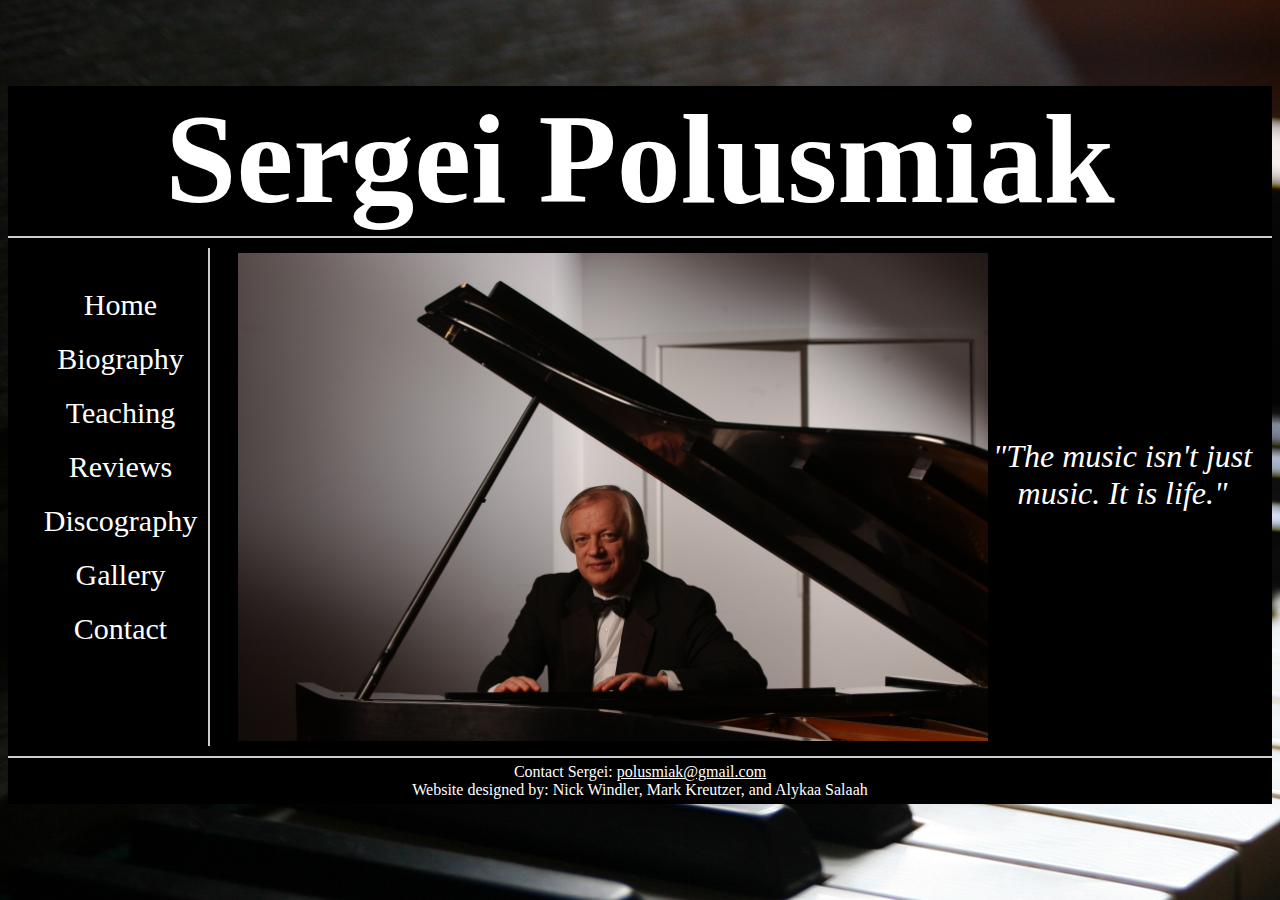
<file: index.html>
<!DOCTYPE html>
<html lang="en">
<head>
	<link href="piano.css" rel="stylesheet">
	<title>Sergei Polusmiak's Homepage </title>
	<meta charset="utf-8">
</head>
<body>
	<div id="wrapper">

	<header>
	<h1>
		Sergei Polusmiak
	</h1>
	</header>																																																																																																																																																																																																																																																																																																																																																																																																																																																																																																																																																																																																																																																																																																																																																																																																																																																																																																																																																																																																																																																																																																																																																																																																																																																																																																																																																																																																																																																																																																																																																																																																																																																																																																																																																																																																																																																																																																																																																																																																																																																																																																																																																																																																																																																																																																																					
<nav>
<div class="links">
<ul>
	<li><a href="pindex.html">Home</a> </li>
	<li><a href="bio.html">Biography</a> 
	<li><a href="#">Teaching</a> 
	   <ul>
	      <li><a href="Music Teaching.html" class="dropdown">Music Teaching</a></li>
		  <li><a href="performance links.html" class="dropdown">Student Links</a></li>
	   </ul>
	</li>
	<li><a href="reviews.html">Reviews</a> </li>
	<li><a href="CD.html">Discography</a> </li>
	<li><a href="#">Gallery</a> </li>
	<li><a href="Contact.html">Contact</a> </li>
</ul>
</div>
</nav>

<main>
	<figure>
		<img src="HomePic.JPG" class="indeximg" alt="Sergei Polusmiak" width="750" >
		<figcaption><br><br><br><br><br>"The music isn't just music. It is life."</figcaption>
	 </figure>
</main>
<footer>
Contact Sergei: <a href="mailto:polusmiak@gmail.com">polusmiak@gmail.com</a>
<br>
Website designed by: Nick Windler, Mark Kreutzer, and Alykaa Salaah
</footer>

</div>
</body>
</html>
</file>
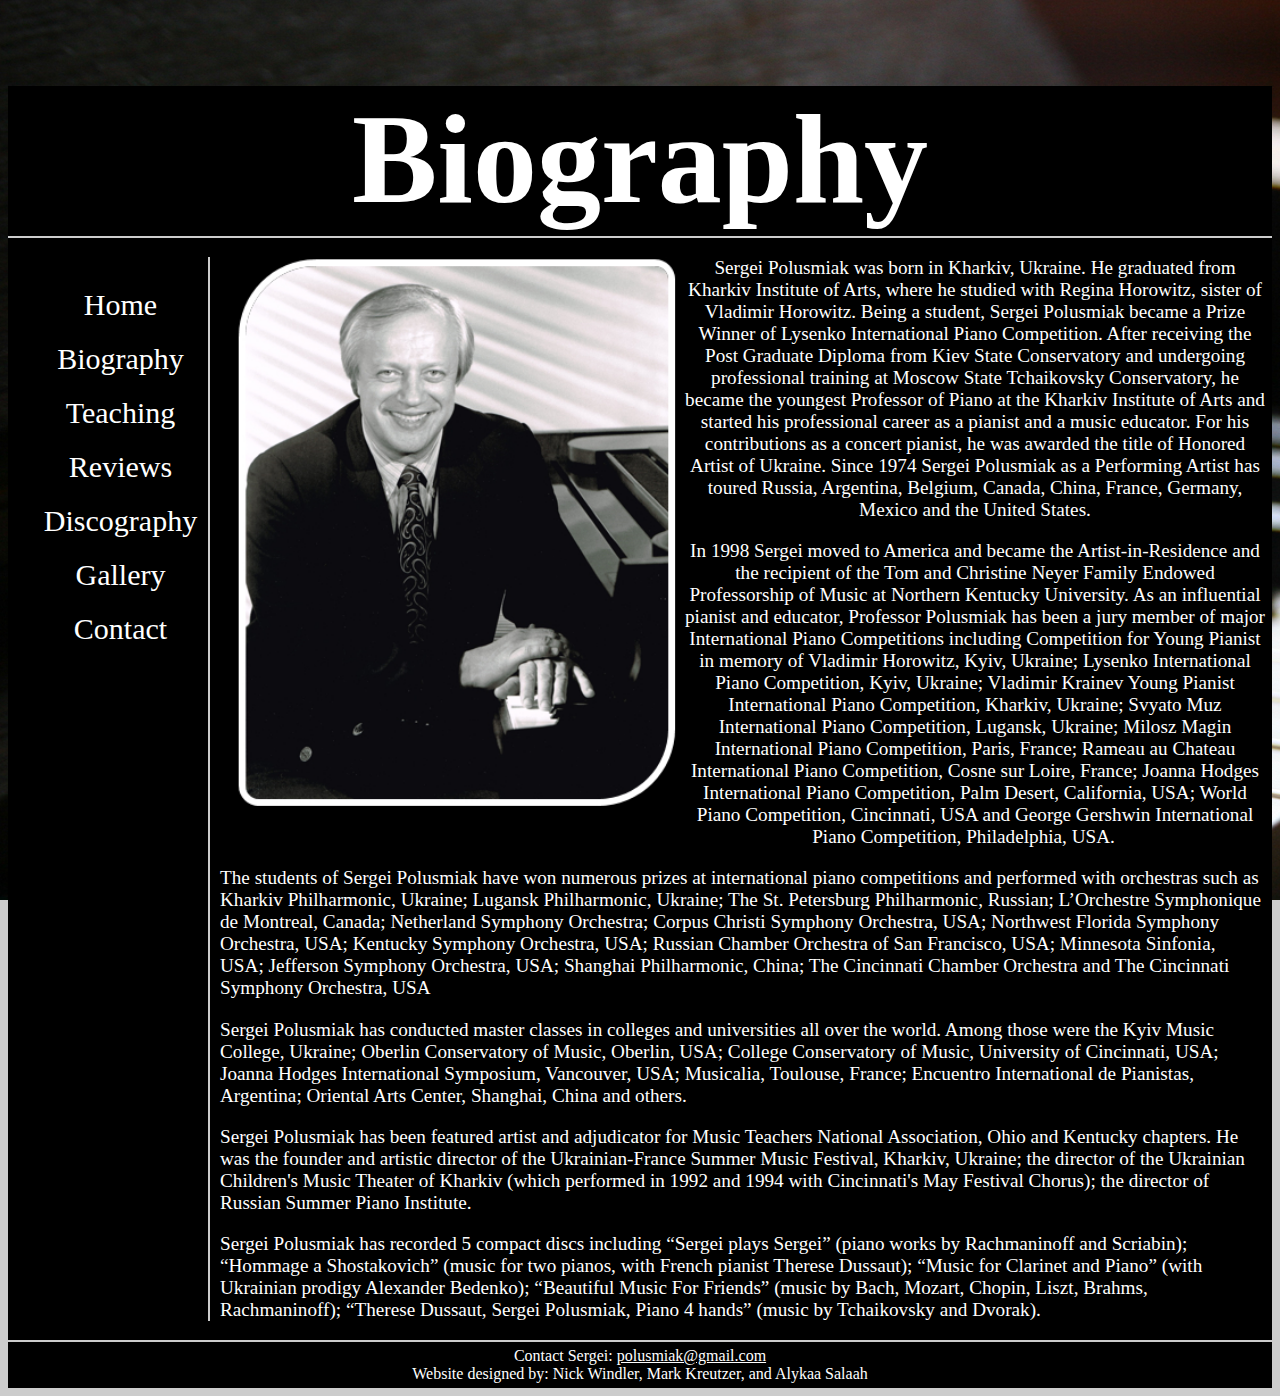
<file: bio.html>
<!DOCTYPE html>
<html lang="en">
<head>
<link href="piano.css" rel="stylesheet">
<title>Polusmiak Biography</title>
<meta charset="utf-8">
<meta name="viewport" content="width=device-width, initial-scale=1.0">
</head>
<body>
<div id="wrapper">

<header>
<div id="h">
<h1>
Biography
</h1>
</div>
</header>
																																																																																																																																																																																																																																																																																																																																																																																																																																																																																																																																																																																																																																																																																																																																																																																																																																																																																																																																																																																																																																																																																																																																																																																																																																																																																																																																																																																																																																																																																																																																																																																																																																																																																																																																																																																																																																																																																																																																																																																																																																																																																																																																																																																																																																																																																																																						
<nav>
<div class="links">
<ul>
	<li><a href="pindex.html">Home</a> </li>
	<li><a href="bio.html">Biography</a> 
	<li><a href="#">Teaching</a> 
	   <ul>
		  <li><a href="Music Teaching.html" class="dropdown">Music Teaching</a></li>
		  <li><a href="performance links.html" class="dropdown">Student Links</a></li>
	   </ul>
	</li>
	<li><a href="reviews.html">Reviews</a> </li>
	<li><a href="CD.html">Discography</a> </li>
	<li><a href="Gallery.html">Gallery</a> </li>
	<li><a href="Contact.html">Contact</a> </li>
</ul>
</div>
</nav>

<main>
<img src="bio.jpg" class="bioimg" alt="Sergei Polusmiak" width="450px" height="550px">

<div class="biocont">
	<p>
		Sergei Polusmiak was born in Kharkiv, Ukraine. He graduated from Kharkiv Institute of Arts, where he studied with 
		Regina Horowitz, sister of Vladimir Horowitz. Being a student, Sergei Polusmiak became a Prize Winner of Lysenko 
		International Piano Competition. After receiving the Post Graduate Diploma from Kiev State Conservatory and 
		undergoing professional training at Moscow State Tchaikovsky Conservatory, he became the youngest Professor of 
		Piano at the Kharkiv Institute of Arts and started his professional career as a pianist and a music educator. 
		For his contributions as a concert pianist, he was awarded the title of Honored Artist of Ukraine. Since 1974 
		Sergei Polusmiak as a Performing Artist has toured Russia, Argentina, Belgium, Canada, China, France, Germany, 
		Mexico and the United States.
	</p>
	<p>
		In 1998 Sergei moved to America and became the Artist-in-Residence and the recipient of the Tom and 
		Christine Neyer Family Endowed Professorship of Music at Northern Kentucky University. As an influential 
		pianist and educator, Professor Polusmiak has been a jury member of major International Piano Competitions 
		including Competition for Young Pianist in memory of Vladimir Horowitz, Kyiv, Ukraine; Lysenko International 
		Piano Competition, Kyiv, Ukraine; Vladimir Krainev Young Pianist International Piano Competition, Kharkiv, 
		Ukraine; Svyato Muz International Piano Competition, Lugansk, Ukraine; Milosz Magin International 
		Piano Competition, Paris, France; Rameau au Chateau International Piano Competition, Cosne sur Loire, France; 
		Joanna Hodges International Piano Competition, Palm Desert, California, USA; World Piano Competition, 
		Cincinnati, USA and George Gershwin International Piano Competition, Philadelphia, USA.
	</p>
</div>
<div class="biocont1">
	<p>
		The students of Sergei Polusmiak have won numerous prizes at international piano competitions and performed 
		with orchestras such as Kharkiv Philharmonic, Ukraine; Lugansk Philharmonic, Ukraine; The St. Petersburg 
		Philharmonic, Russian; L’Orchestre Symphonique de Montreal, Canada; Netherland Symphony Orchestra; Corpus 
		Christi Symphony Orchestra, USA; Northwest Florida Symphony Orchestra, USA; Kentucky Symphony Orchestra, USA; 
		Russian Chamber Orchestra of San Francisco, USA; Minnesota Sinfonia, USA; Jefferson Symphony Orchestra, USA; 
		Shanghai Philharmonic, China; The Cincinnati Chamber Orchestra and The Cincinnati Symphony Orchestra, USA
	</p>
	<p>
		Sergei Polusmiak has conducted master classes in colleges and universities all over the world. Among those were 
		the Kyiv Music College, Ukraine; Oberlin Conservatory of Music, Oberlin, USA; College Conservatory of Music, 
		University of Cincinnati, USA; Joanna Hodges International Symposium, Vancouver, USA; Musicalia, Toulouse, 
		France; Encuentro International de Pianistas, Argentina; Oriental Arts Center, Shanghai, China and others.
	</p>
	<p>
		Sergei Polusmiak has been featured artist and adjudicator for Music Teachers National Association, Ohio and 
		Kentucky chapters. He was the founder and artistic director of the Ukrainian-France Summer Music Festival, 
		Kharkiv, Ukraine; the director of the Ukrainian Children's Music Theater of Kharkiv (which performed in 1992 
		and 1994 with Cincinnati's May Festival Chorus); the director of Russian Summer Piano Institute.
	</p>
	<p>
		Sergei Polusmiak has recorded 5 compact discs including “Sergei plays Sergei” (piano works by Rachmaninoff and 
		Scriabin); “Hommage a Shostakovich” (music for two pianos, with French pianist Therese Dussaut); 
		“Music for Clarinet and Piano” (with Ukrainian prodigy Alexander Bedenko); “Beautiful Music For Friends” 
		(music by Bach, Mozart, Chopin, Liszt, Brahms, Rachmaninoff); “Therese Dussaut, Sergei Polusmiak, Piano 4 hands” 
		(music by Tchaikovsky and Dvorak).
	</p>
</div>

</main>

<footer>
Contact Sergei: <a href="mailto:polusmiak@gmail.com">polusmiak@gmail.com</a>
<br>
Website designed by: Nick Windler, Mark Kreutzer, and Alykaa Salaah
</footer>

</div>
</body>
</html>
</file>
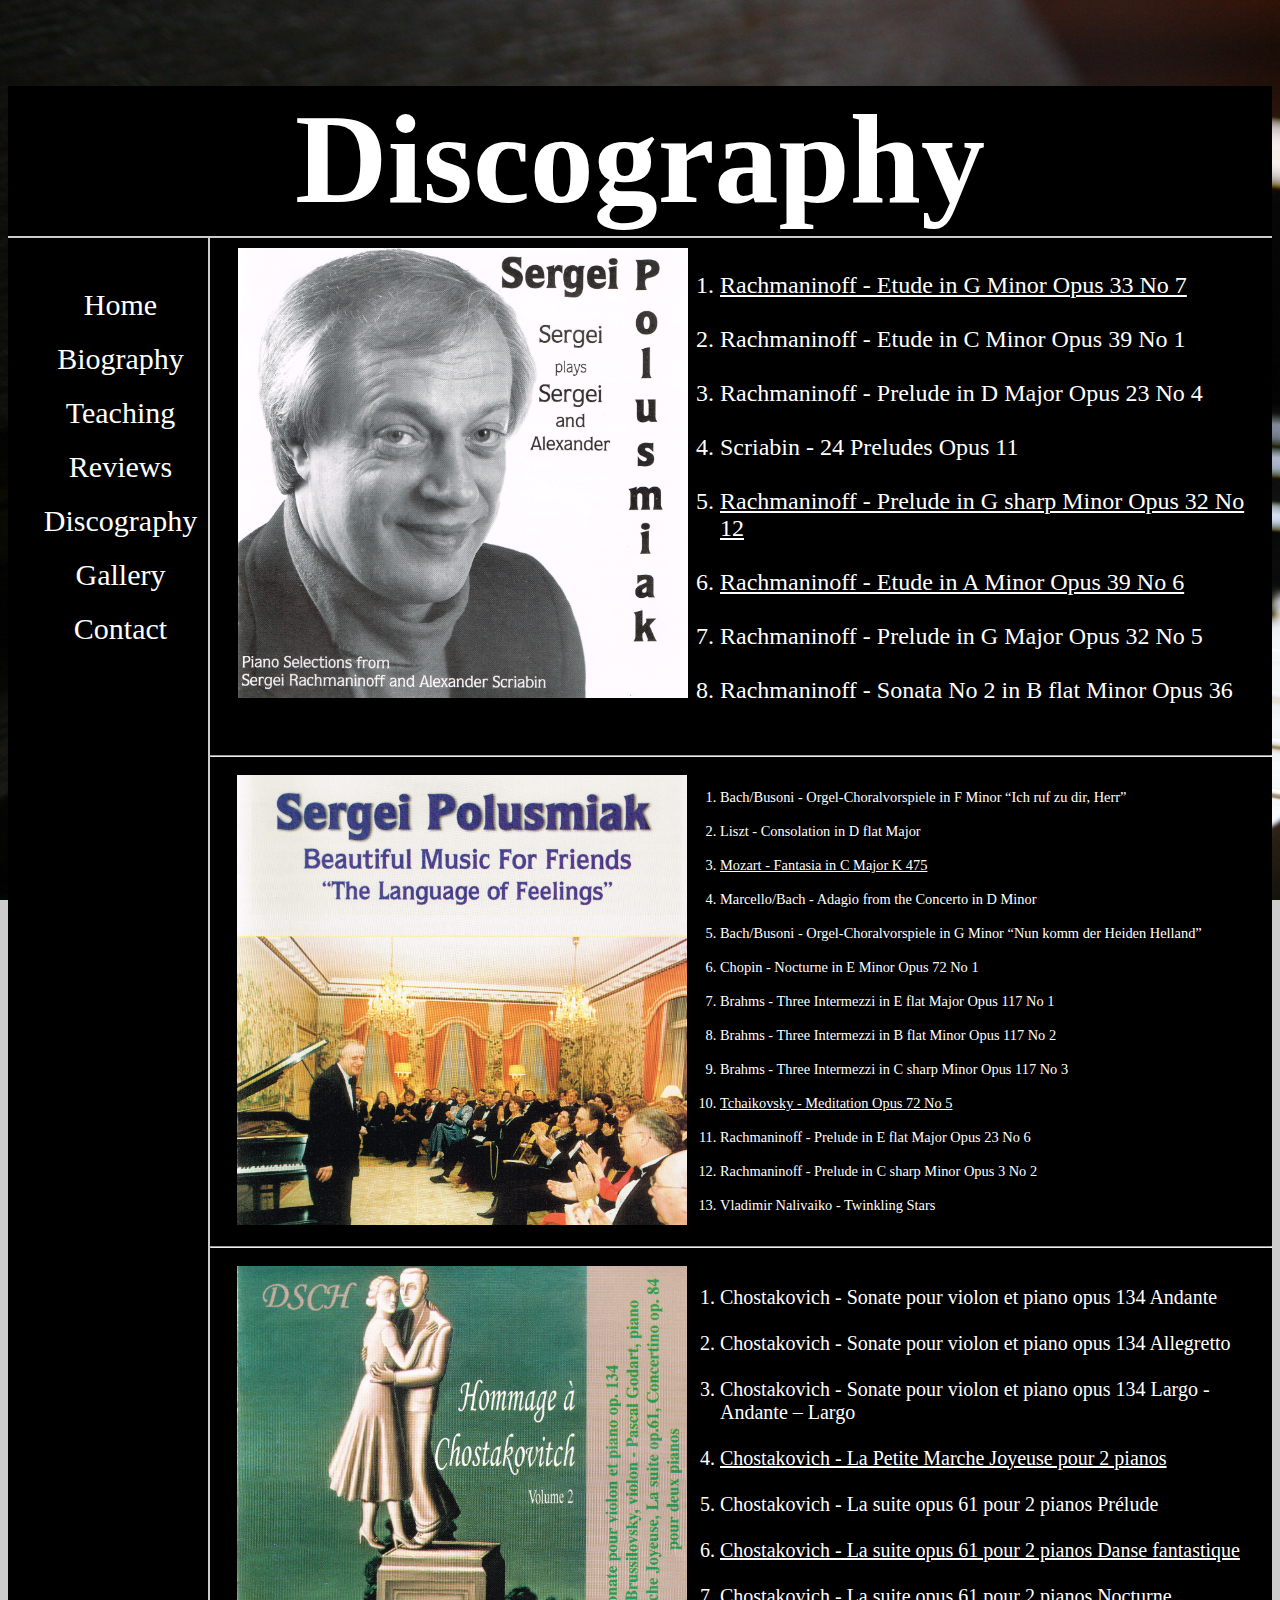
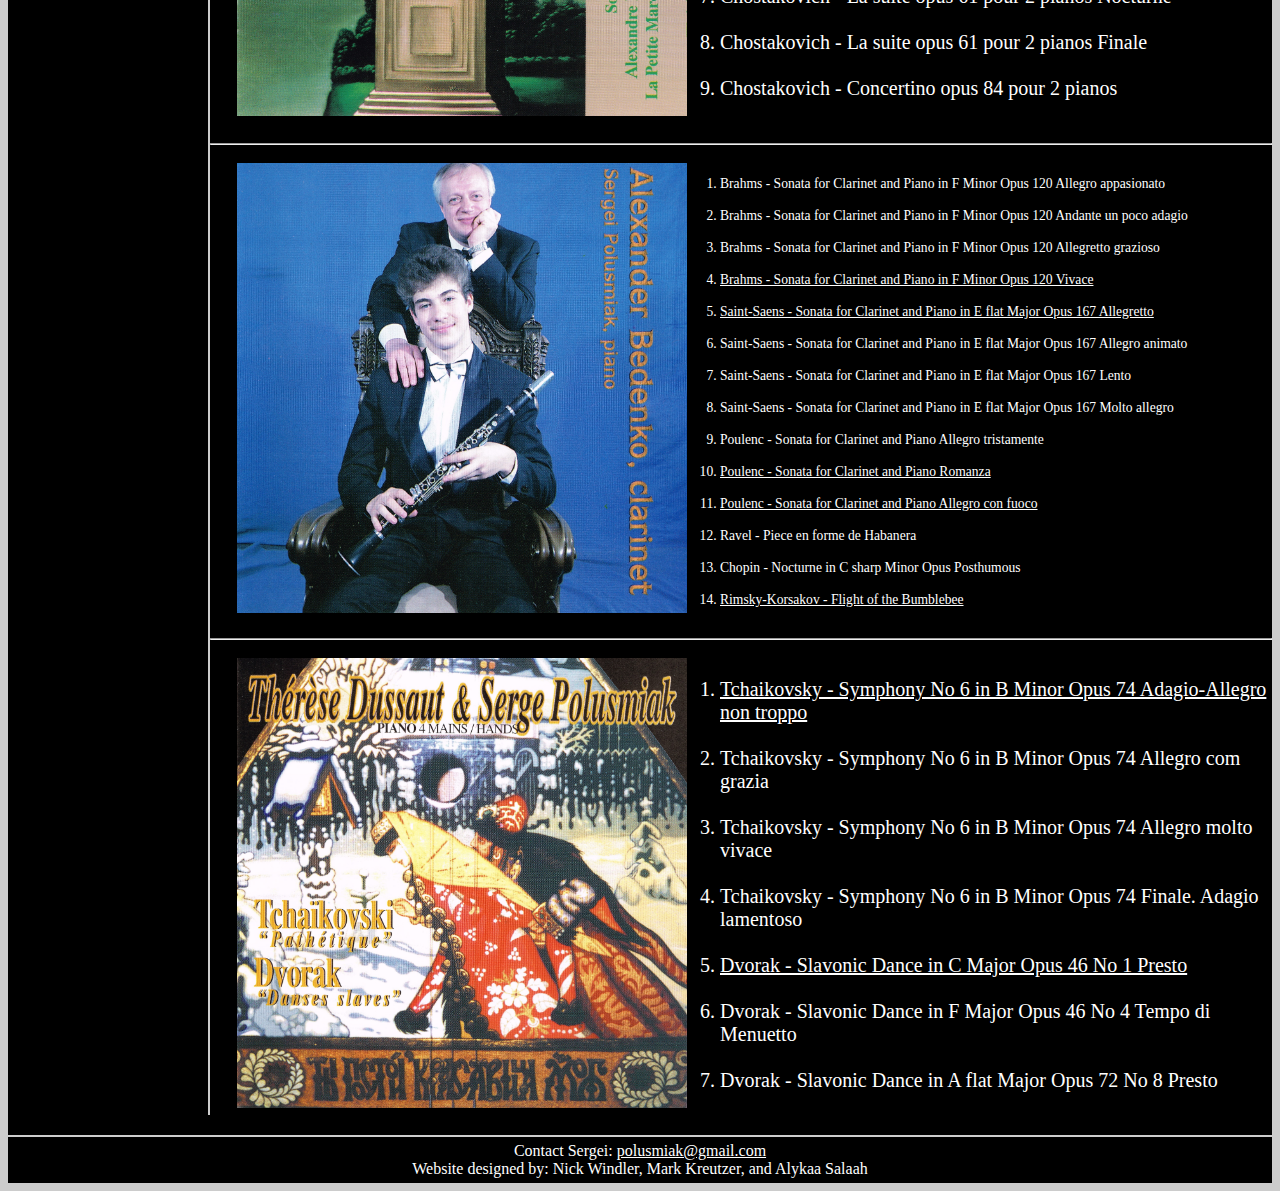
<file: CD.html>
<!DOCTYPE html>
<html lang="en">
<head>
<link href="piano.css" rel="stylesheet">
<title>Polusmiak Discography</title>
<meta charset="utf-8">
<meta name="viewport" content="width=device-width, initial-scale=1.0">
</head>
<body>
<div id="wrapper">

<header>
<div id="h">
<h1>
Discography
</h1>
</div>
</header>

<nav>
<div class="links">
<ul>
	<li><a href="pindex.html">Home</a> </li>
	<li><a href="bio.html">Biography</a> 
	<li><a href="#">Teaching</a> 
	   <ul>
		  <li><a href="Music Teaching.html" class="dropdown">Music Teaching</a></li>
		  <li><a href="performance links.html" class="dropdown">Student Links</a></li>
	   </ul>
	</li>
	<li><a href="reviews.html">Reviews</a> </li>
	<li><a href="CD.html">Discography</a> </li>
	<li><a href="Gallery.html">Gallery</a> </li>
	<li><a href="Contact.html">Contact</a> </li>
</ul>
</div>
</nav>

<main>
<img src="CDcover1.jpg" class="cdimg" alt="CD Cover 1" width="450px" height="450px">
<div class="cdsong1">
	<div class="cdsonglink">
	<ol>
		<li><a href="https://youtu.be/nwoPqfxeBaw" target="_blank">Rachmaninoff - Etude in G Minor Opus 33 No 7</a></li> <br>
		<li>Rachmaninoff - Etude in C Minor Opus 39 No 1</li> <br>
		<li>Rachmaninoff - Prelude in D Major Opus 23 No 4</li> <br>
		<li>Scriabin - 24 Preludes Opus 11</li> <br>
		<li><a href="https://youtu.be/9o-XhIiWhlo" target="_blank">Rachmaninoff - Prelude in G sharp Minor Opus 32 No 12</a></li> <br>
		<li><a href="https://youtu.be/nQku1NJlWfI" target="_blank">Rachmaninoff - Etude in A Minor Opus 39 No 6</a></li> <br>
		<li>Rachmaninoff - Prelude in G Major Opus 32 No 5</li> <br>
		<li>Rachmaninoff - Sonata No 2 in B flat Minor Opus 36</li> <br>
	</ol>
	</div>
</div>

<hr style="border 2px solid #CCCCCC;" />

<img src="CDcover2.jpg" class="cdimg1" alt="CD Cover 2" width="450px" height="450px">
<div class="cdsong2">
	<div class="cdsonglink">
	<ol>
		<li>Bach/Busoni - Orgel-Choralvorspiele in F Minor “Ich ruf zu dir, Herr”</li> <br>
		<li>Liszt - Consolation in D flat Major</li> <br>
		<li><a href="https://youtu.be/SO0w-kv0YLc" target="_blank">Mozart - Fantasia in C Major K 475</a></li> <br>
		<li>Marcello/Bach - Adagio from the Concerto in D Minor</li> <br>
		<li>Bach/Busoni - Orgel-Choralvorspiele in G Minor “Nun komm der Heiden Helland”</li> <br>
		<li>Chopin - Nocturne in E Minor Opus 72 No 1</li> <br>
		<li>Brahms - Three Intermezzi in E flat Major Opus 117 No 1</li> <br>
		<li>Brahms - Three Intermezzi in B flat Minor Opus 117 No 2</li> <br>
		<li>Brahms - Three Intermezzi in C sharp Minor Opus 117 No 3</li> <br>
		<li><a href="https://www.youtube.com/watch?v=5vXZC-8GoC0&feature=youtu.be" target="_blank">Tchaikovsky - Meditation Opus 72 No 5</a></li> <br>
		<li>Rachmaninoff - Prelude in E flat Major Opus 23 No 6</li> <br>
		<li>Rachmaninoff - Prelude in C sharp Minor Opus 3 No 2</li> <br>
		<li>Vladimir Nalivaiko - Twinkling Stars</li> <br>
	</ol>
	</div>
</div>

<hr style="border 2px solid #CCCCCC;" />

<img src="CDcover3.jpg" class="cdimg1" alt="CD Cover 3" width="450px" height="450px">
<div class="cdsong3">
	<div class="cdsonglink">
	<ol>
		<li>Chostakovich - Sonate pour violon et piano opus 134 Andante</li> <br>
		<li>Chostakovich - Sonate pour violon et piano opus 134 Allegretto</li> <br>
		<li>Chostakovich - Sonate pour violon et piano opus 134 Largo - Andante – Largo</li> <br>
		<li><a href="https://youtu.be/-qt-10R7r9A" target="_blank">Chostakovich - La Petite Marche Joyeuse pour 2 pianos</a></li> <br>
		<li>Chostakovich - La suite opus 61 pour 2 pianos Prélude</li> <br>
		<li><a href="https://youtu.be/DOJsp6htH2w" target="_blank">Chostakovich - La suite opus 61 pour 2 pianos Danse fantastique</a></li> <br>
		<li>Chostakovich - La suite opus 61 pour 2 pianos Nocturne</li> <br>
		<li>Chostakovich - La suite opus 61 pour 2 pianos Finale</li> <br>
		<li>Chostakovich - Concertino opus 84 pour 2 pianos</li> <br>
	</ol>
	</div>
</div>

<hr style="border 2px solid #CCCCCC;" />

<img src="CDcover4.jpg" class="cdimg1" alt="CD Cover 4" width="450px" height="450px">
<div class="cdsong5">
	<div class="cdsonglink">
	<ol>
		<li>Brahms - Sonata for Clarinet and Piano in F Minor Opus 120 Allegro appasionato</li> <br>
		<li>Brahms - Sonata for Clarinet and Piano in F Minor Opus 120 Andante un poco adagio</li> <br>
		<li>Brahms - Sonata for Clarinet and Piano in F Minor Opus 120 Allegretto grazioso</li> <br>
		<li><a href="https://youtu.be/euOJRR1ZVs0" target="_blank">Brahms - Sonata for Clarinet and Piano in F Minor Opus 120 Vivace</a></li> <br>
		<li><a href="https://youtu.be/FFpX0VfBn5U" target="_blank">Saint-Saens - Sonata for Clarinet and Piano in E flat Major Opus 167 Allegretto</a></li> <br>
		<li>Saint-Saens - Sonata for Clarinet and Piano in E flat Major Opus 167 Allegro animato</li> <br>
		<li>Saint-Saens - Sonata for Clarinet and Piano in E flat Major Opus 167 Lento</li> <br>
		<li>Saint-Saens - Sonata for Clarinet and Piano in E flat Major Opus 167 Molto allegro</li> <br>
		<li>Poulenc - Sonata for Clarinet and Piano Allegro tristamente</li> <br>
		<li><a href="https://youtu.be/o1EJq28qux0" target="_blank">Poulenc - Sonata for Clarinet and Piano Romanza</a></li> <br>
		<li><a href="https://youtu.be/fYy2YcTDwoA" target="_blank">Poulenc - Sonata for Clarinet and Piano Allegro con fuoco</a></li> <br>
		<li>Ravel - Piece en forme de Habanera</li> <br>
		<li>Chopin - Nocturne in C sharp Minor Opus Posthumous</li> <br>
		<li><a href="https://www.youtube.com/watch?v=gIBHz8xEoz0&feature=youtu.be" target="_blank">Rimsky-Korsakov - Flight of the Bumblebee</a></li> <br>
	</ol>
	</div>
</div>

<hr style="border 2px solid #CCCCCC;" />

<img src="CDcover5.jpg" class="cdimg1" alt="CD Cover 5" width="450px" height="450px">
<div class="cdsong4">
	<div class="cdsonglink">
	<ol>
		<li><a href="https://youtu.be/P6P8AhR9VGk" target="_blank">Tchaikovsky - Symphony No 6 in B Minor Opus 74 Adagio-Allegro non troppo</a></li> <br>
		<li>Tchaikovsky - Symphony No 6 in B Minor Opus 74 Allegro com grazia</li> <br>
		<li>Tchaikovsky - Symphony No 6 in B Minor Opus 74 Allegro molto vivace</li> <br>
		<li>Tchaikovsky - Symphony No 6 in B Minor Opus 74 Finale. Adagio lamentoso</li> <br>
		<li><a href="https://youtu.be/uZDBGAdpPc8" target="_blank">Dvorak - Slavonic Dance in C Major Opus 46 No 1 Presto</a></li> <br>
		<li>Dvorak - Slavonic Dance in F Major Opus 46 No 4 Tempo di Menuetto</li> <br>
		<li>Dvorak - Slavonic Dance in A flat Major Opus 72 No 8 Presto</li> <br>
	</ol>
	</div>
</div>
</main>

<footer>
Contact Sergei: <a href="mailto:polusmiak@gmail.com">polusmiak@gmail.com</a>
<br>
Website designed by: Nick Windler, Mark Kreutzer, and Alykaa Salaah
</footer>

</body>

<html>
</file>
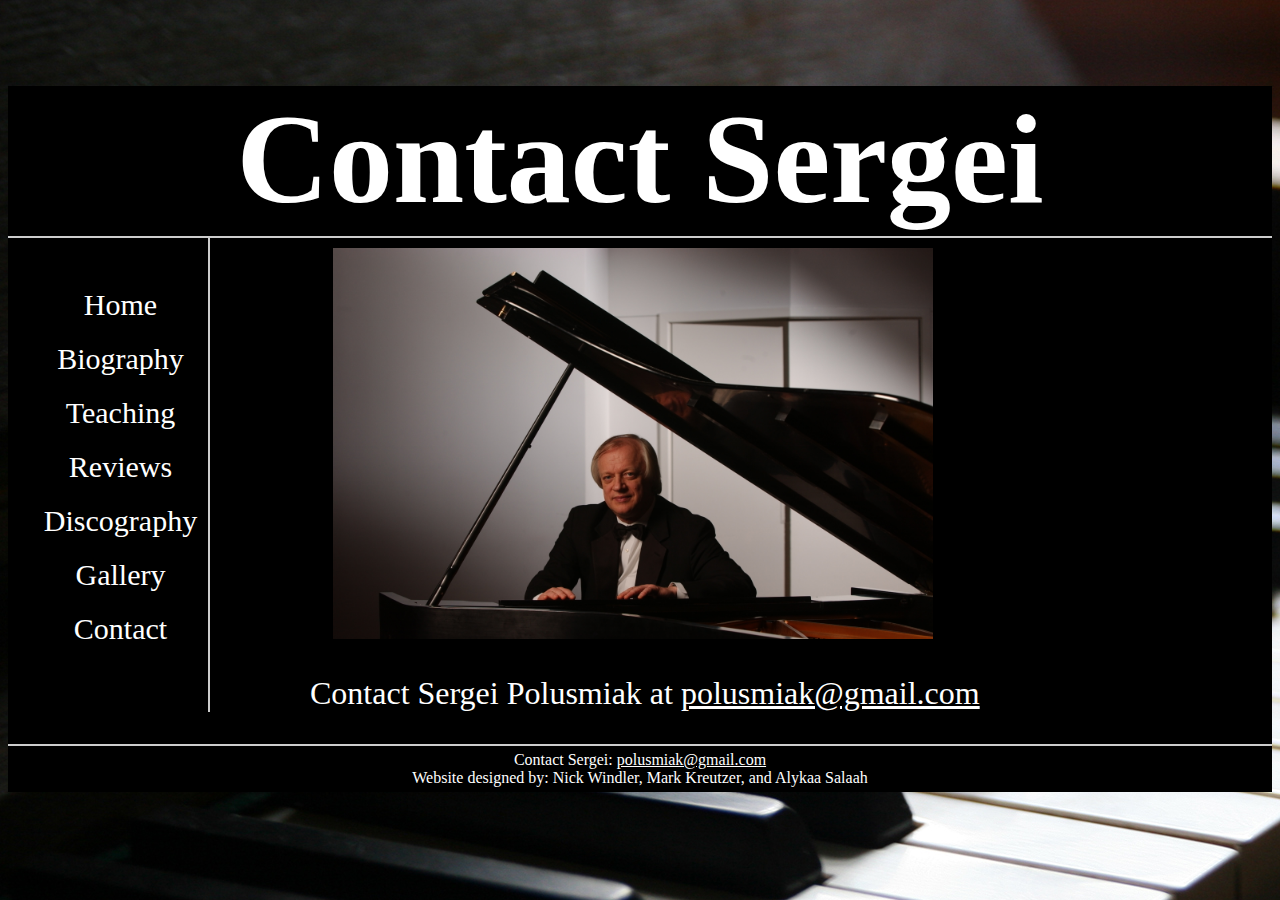
<file: Contact.html>
<!DOCTYPE html>
<html lang="en">
<head>
	<link href="piano.css" rel="stylesheet">
	<title>Contact Sergei Polusmiak</title>
	<meta charset="utf-8">
</head>
<body>
	<div id="wrapper">

	<header>
	<h1>
		Contact Sergei
	</h1>
	</header>
																																																																																																																																																																																																																																																																																																																																																																																																																																																																																																																																																																																																																																																																																																																																																																																																																																																																																																																																																																																																																																																																																																																																																																																																																																																																																																																																																																																																																																																																																																																																																																																																																																																																																																																																																																																																																																																																																																																																																																																																																																																																																																																																																																																																																																																																																																																					
	<nav>
		<ul>
		
			<li><a href="pindex.html">Home</a> </li>
			<li><a href="bio.html">Biography</a> </li>
			<li><a href="#">Teaching</a> 
			<ul>
	          <li><a href="Music Teaching.html" class="dropdown">Music Teaching</a></li>
			  <li><a href="performance links.html" class="dropdown">Student Links</a></li>
	        </ul>
			</li>
			<li><a href="reviews.html">Reviews</a> </li>
			<li><a href="CD.html">Discography</a> </li>
			<li><a href="Gallery.html">Gallery</a> </li>
			<li><a href="Contact.html">Contact</a> </li>
		</ul>
	</nav>

<main>

<img src="SP with piano full size.JPG" class="contactimg" alt="Sergei Polusmiak">
<p id="contacttext">Contact Sergei Polusmiak at <a id="contactlink" href="mailto:polusmiak@gmail.com">polusmiak@gmail.com</a></p>
</main>

<footer>
Contact Sergei: <a href="mailto:polusmiak@gmail.com">polusmiak@gmail.com</a>
<br>
Website designed by: Nick Windler, Mark Kreutzer, and Alykaa Salaah
</footer>

</div>
</body>
</html>
</file>
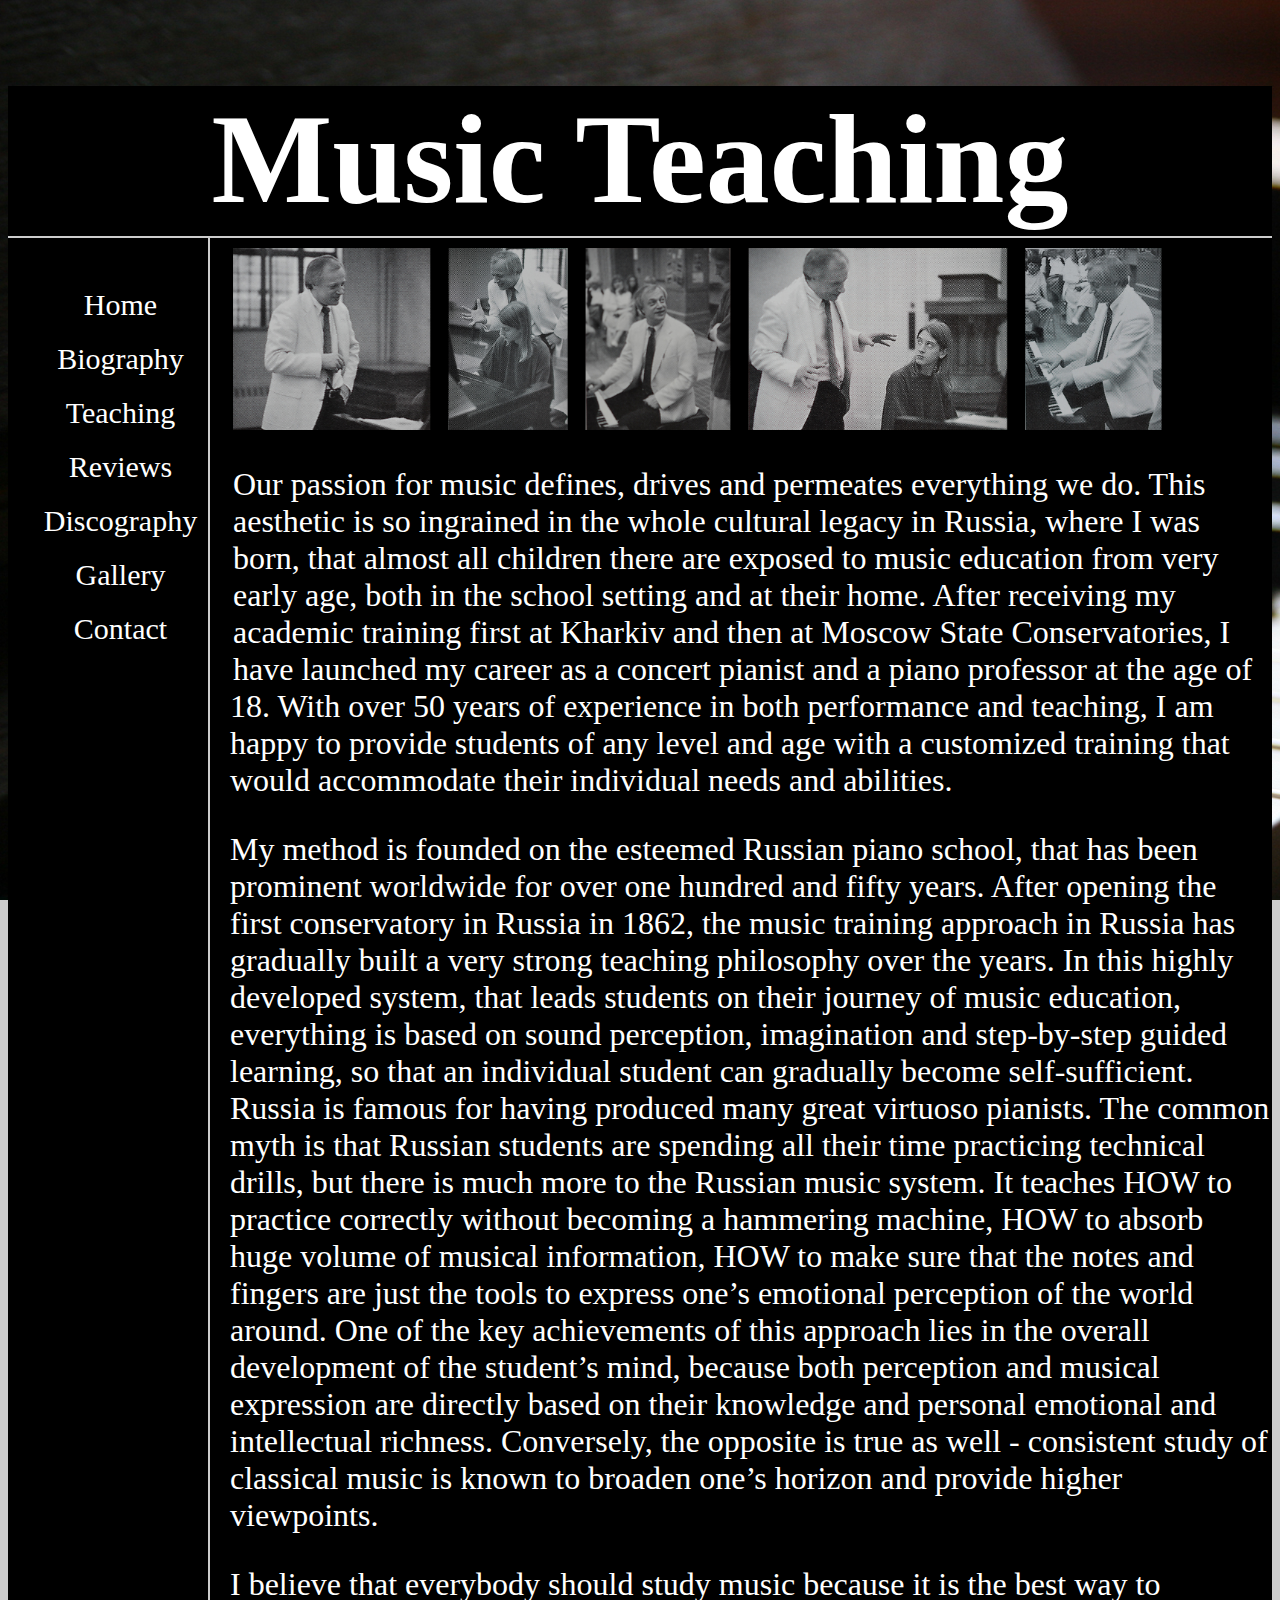
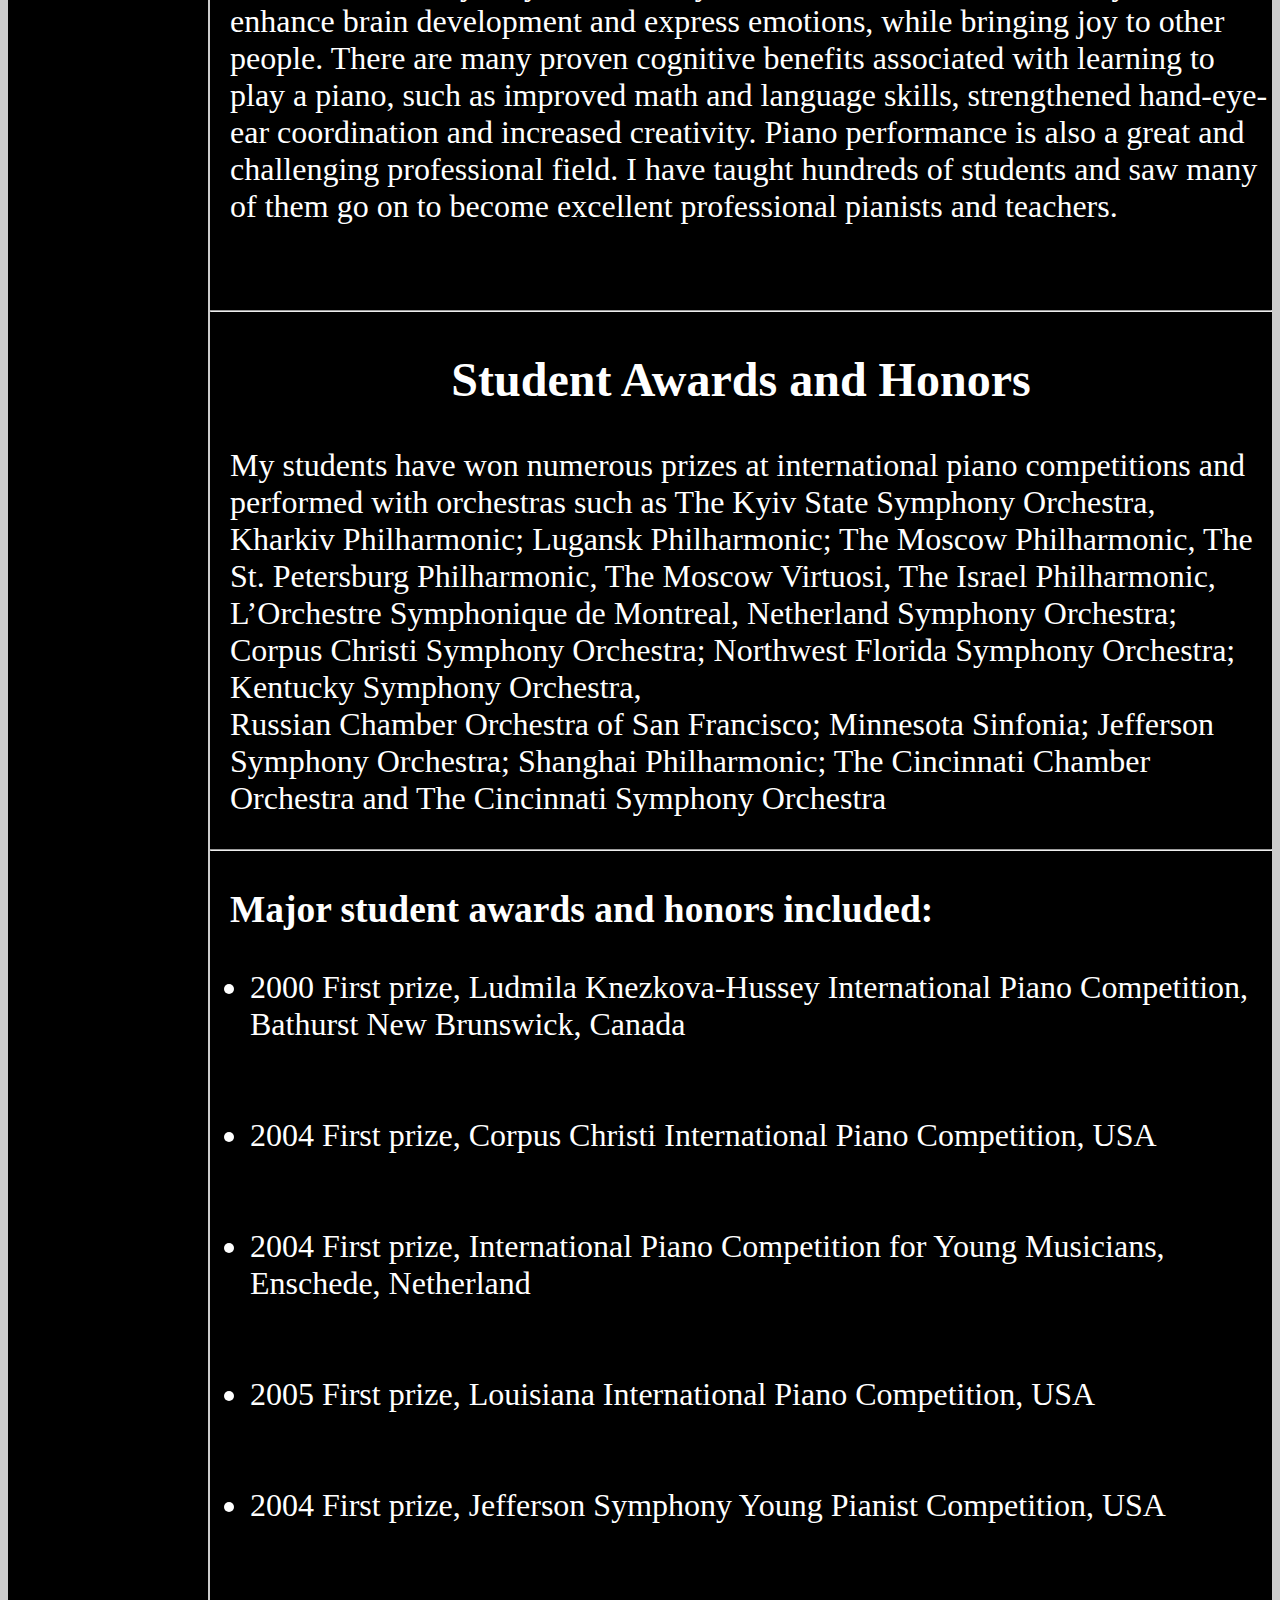
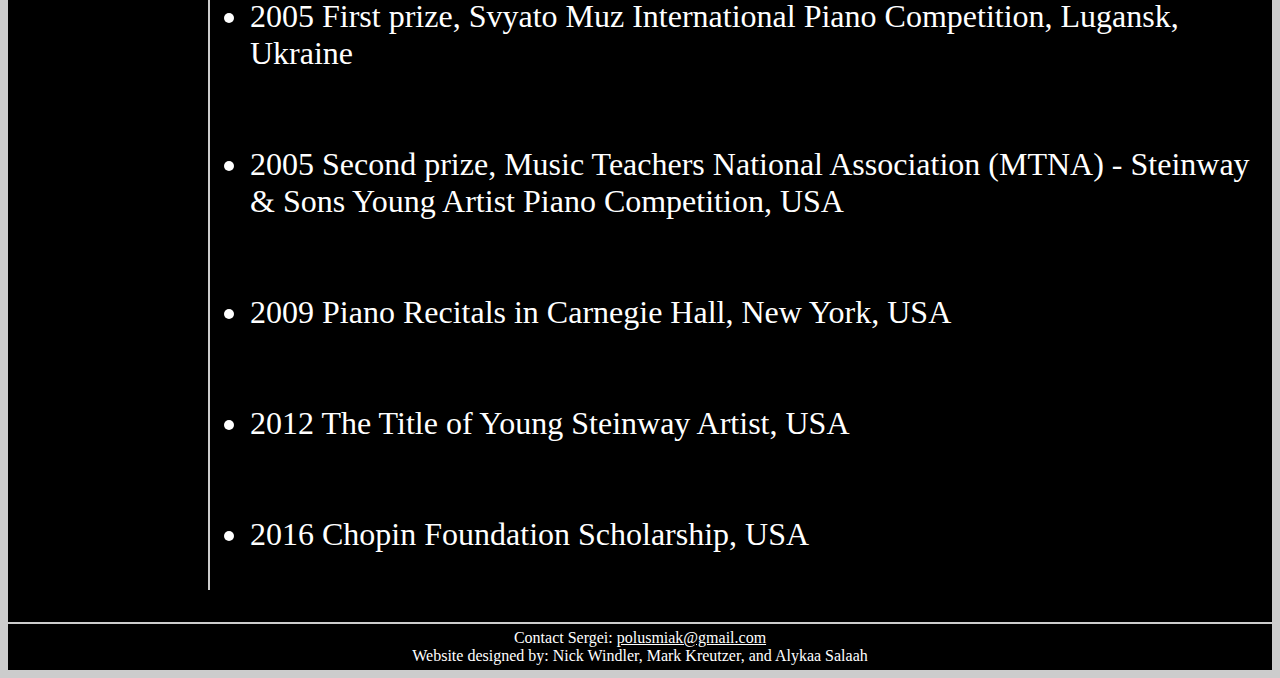
<file: Music Teaching.html>
<!DOCTYPE html>
<html>
<head>
<title>Sergei Polusmiak's Student Recitals </title>
<link href="piano.css" rel="stylesheet">

<title>Student Performance Links</title>
<meta charset="utf-8">

</head>
<body>
<div id="wrapper">

<header>
  <h1>Music Teaching</h1>
</header>

<nav>
<div class="links">
<ul>
	<li><a href="pindex.html">Home</a> </li>
	<li><a href="bio.html">Biography</a> 
	<li><a href="#">Teaching</a> 
	   <ul>
		  <li><a href="Music Teaching.html" class="dropdown">Music Teaching</a></li>
		  <li><a href="performance links.html" class="dropdown">Student Links</a></li>
	   </ul>
	</li>
	<li><a href="reviews.html">Reviews</a> </li>
	<li><a href="CD.html">Discography</a> </li>
	<li><a href="Gallery.html">Gallery</a> </li>
	<li><a href="Contact.html">Contact</a> </li>
</ul>
</div>
</nav>

<main>
<img src="Teaching pic_long 3.jpg" class="performimg" alt="piano on the stage" width="968px" >

<div class="teachP">
<p class="paragraphs">
	Our passion for music defines, drives and permeates everything we do. This aesthetic is so ingrained in the whole cultural legacy in Russia,
	where I was born, that almost all children there are exposed to music education from very early age, both in the school setting and at their home.
	After receiving my academic training first at Kharkiv and then at Moscow State Conservatories, I have launched my career as a concert pianist
	and a piano professor at the age of 18. With over 50 years of experience in both performance and teaching, I am happy to provide students of any
	level and age with a customized training that would accommodate their individual needs and abilities. 
</p>
<p class="paragraphs">
	My method is founded on the esteemed Russian piano school, that has been prominent worldwide for over one hundred and fifty years. After opening
	the first conservatory in Russia in 1862, the music training approach in Russia has gradually built a very strong teaching philosophy over the years.
	In this highly developed system, that leads students on their journey of music education, everything is based on sound perception, imagination
	and step-by-step guided learning, so that an individual student can gradually become self-sufficient. Russia is famous for having produced many great
	virtuoso pianists. The common myth is that Russian students are spending all their time practicing technical drills, but there is much more to the 
	Russian music system. It teaches HOW to practice correctly without becoming a hammering machine, HOW to absorb huge volume of musical information, 
	HOW to make sure that the notes and fingers are just the tools to express one’s emotional perception of the world around. One of the key achievements
	of this approach lies in the overall development of the student’s mind, because both perception and musical expression are directly based on their
	knowledge and personal emotional and intellectual richness. Conversely, the opposite is true as well - consistent study of classical music is known 
	to broaden one’s horizon and provide higher viewpoints.
</p>
<p class="paragraphs">
	I believe that everybody should study music because it is the best way to enhance brain development and express emotions, while bringing joy to
	other people. There are many proven cognitive benefits associated with learning to play a piano, such as improved math and language skills, strengthened 
	hand-eye-ear coordination and increased creativity. Piano performance is also a great and challenging professional field. I have taught hundreds of
	students and saw many of them go on to become excellent professional pianists and teachers. 


</p>
<br>
<hr style="border 2px solid #CCCCCC;" />
</div>

<h2 id="stuAwards">Student Awards and Honors</h2>

<div class="teachP">
<p class="paragraphs">My students have won numerous prizes at international piano competitions and performed with orchestras such as The Kyiv State Symphony Orchestra,<br>
 Kharkiv Philharmonic; Lugansk Philharmonic; The Moscow Philharmonic, The St. Petersburg Philharmonic, The Moscow Virtuosi, The Israel Philharmonic,<br>
 L’Orchestre Symphonique de Montreal, Netherland Symphony Orchestra; Corpus Christi Symphony Orchestra; Northwest Florida Symphony Orchestra; Kentucky Symphony Orchestra,<br>
 Russian Chamber Orchestra of San Francisco; Minnesota Sinfonia; Jefferson Symphony Orchestra;  Shanghai Philharmonic; The Cincinnati Chamber Orchestra and The Cincinnati Symphony Orchestra<br>
<hr style="border 2px solid #CCCCCC;" />
<h3 class="paragraphs">Major student awards and honors included:</h3>

<ul>
<li>2000 First prize, Ludmila Knezkova-Hussey International Piano Competition, Bathurst New Brunswick, Canada</li><br>
<br>
<li>2004 First prize, Corpus Christi International Piano Competition, USA</li><br>
<br>
<li>2004 First prize, International Piano Competition for Young Musicians, Enschede, Netherland</li><br>
<br>
<li>2005 First prize, Louisiana International Piano Competition, USA</li><br>
<br>
<li>2004 First prize, Jefferson Symphony Young Pianist Competition, USA</li><br>
<br>
<li>2005 First prize, Svyato Muz International Piano Competition, Lugansk, Ukraine </li> <br>
<br>
<li>2005 Second prize, Music Teachers National Association (MTNA) - Steinway & Sons Young Artist Piano Competition, USA </li><br>
<br>
<li>2009 Piano Recitals in Carnegie Hall, New York, USA</li><br>
<br>
<li>2012 The Title of Young Steinway Artist, USA</li><br>
<br>
<li>2016 Chopin Foundation Scholarship, USA</li><br>
</ul>
</p>
</div>
 </main>

<footer>
Contact Sergei: <a href="mailto:polusmiak@gmail.com">polusmiak@gmail.com</a>
<br>
Website designed by: Nick Windler, Mark Kreutzer, and Alykaa Salaah
</footer>

</body>
</html>
</file>
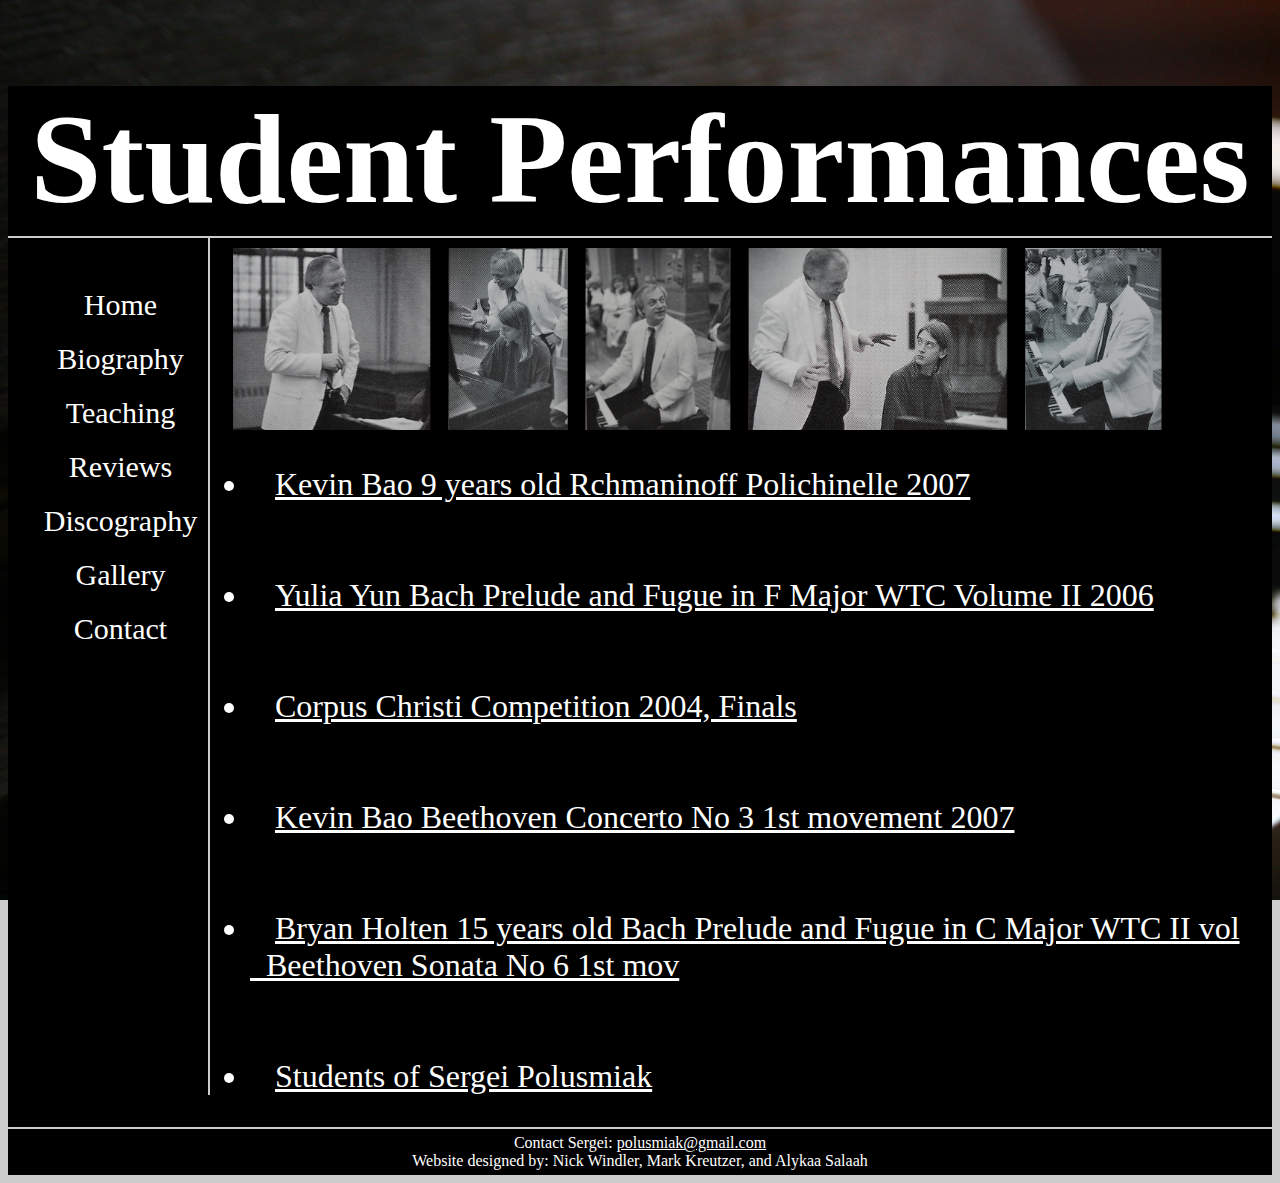
<file: performance links.html>
<!DOCTYPE html>
<html>
<head>
<title>Sergei Polusmiak's Student Performance Links </title>
<link href="piano.css" rel="stylesheet" media=>

<title>Student Performance Links</title>
<meta charset="utf-8">

</head>
<body>
<div id="wrapper">

<header>
   <h1 id ="stuLinksH1">Student Performances</h1>
</header>

<nav>
<div class="links">
<ul>
	<li><a href="pindex.html">Home</a> </li>
	<li><a href="bio.html">Biography</a> 
	<li><a href="#">Teaching</a> 
	   <ul>
		  <li><a href="Music Teaching.html" class="dropdown">Music Teaching</a></li>
		  <li><a href="performance links.html" class="dropdown">Student Links</a></li>
	   </ul>
	</li>
	<li><a href="reviews.html">Reviews</a> </li>
	<li><a href="CD.html">Discography</a> </li>
	<li><a href="Gallery.html">Gallery</a> </li>
	<li><a href="Contact.html">Contact</a> </li>
</ul>
</div>
</nav>

<main>

<img src="Teaching pic_long 3.jpg" class="performimg" alt="piano on the stage" width="968px" >

<div class="teachP">
<ul>
  <li>
     <a class="performLinks"href="https://www.youtube.com/watch?v=M3FWR1gkw30" target="_blank">Kevin Bao 9 years old Rchmaninoff Polichinelle 2007</a> 
  </li>
  <br>
  <br>
  <li>
     <a class="performLinks"href= "https://www.youtube.com/watch?v=G8ItPua13YI" target="_blank">Yulia Yun Bach Prelude and Fugue in F Major WTC Volume II 2006</a>
  </li>
  <br>
  <br>
  <li>
      <a class="performLinks"href="https://www.youtube.com/watch?v=vzDugmMnMAw" target="_blank">Corpus Christi Competition 2004, Finals</a>
  </li>
  <br>
  <br>
  <li>
      <a class="performLinks"href="https://www.youtube.com/watch?v=UfObufCiRVs" target="_blank">Kevin Bao Beethoven Concerto No 3 1st movement 2007</a>
  </li>
  <br>
  <br>
  <li>
      <a class="performLinks" href="https://www.youtube.com/watch?v=mexlE7vmhbA" target="_blank">Bryan Holten 15 years old Bach Prelude and Fugue in C Major WTC II vol<br> &nbsp Beethoven Sonata No 6 1st mov</a>
  </li>
  <br>
  <br>
  <li>
      <a class="performLinks" href="https://www.youtube.com/watch?v=mxXzbfV8mqk" target="_blank">Students of Sergei Polusmiak</a>
  </li>
<ul>
</div>

</main>

<footer>
Contact Sergei: <a href="mailto:polusmiak@gmail.com">polusmiak@gmail.com</a>
<br>
Website designed by: Nick Windler, Mark Kreutzer, and Alykaa Salaah
</footer>

</body>

</html>
</file>
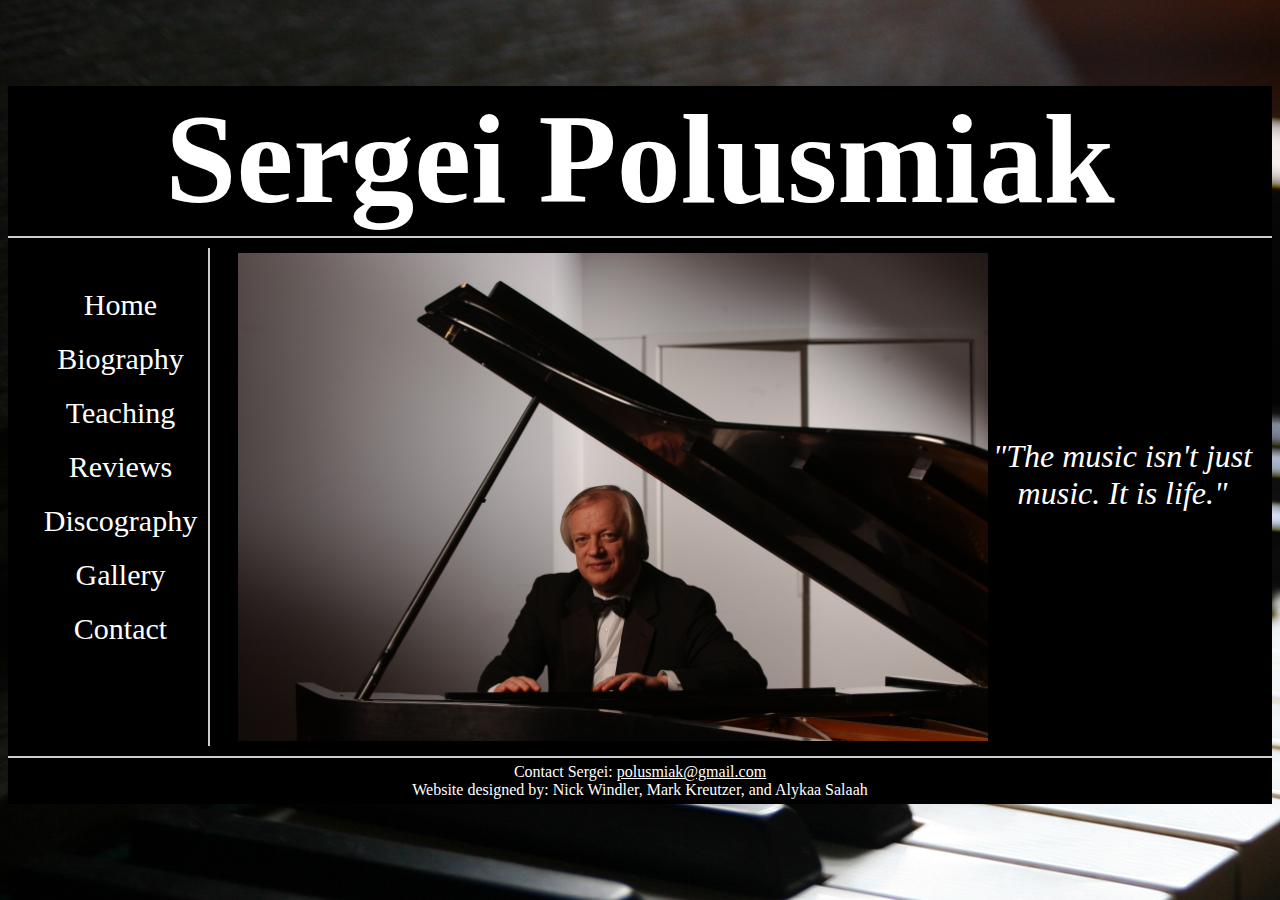
<file: pindex.html>
<!DOCTYPE html>
<html lang="en">
<head>
	<link href="piano.css" rel="stylesheet">
	<title>Sergei Polusmiak's Homepage </title>
	<meta charset="utf-8">
</head>
<body>
	<div id="wrapper">

	<header>
	<h1>
		Sergei Polusmiak
	</h1>
	</header>																																																																																																																																																																																																																																																																																																																																																																																																																																																																																																																																																																																																																																																																																																																																																																																																																																																																																																																																																																																																																																																																																																																																																																																																																																																																																																																																																																																																																																																																																																																																																																																																																																																																																																																																																																																																																																																																																																																																																																																																																																																																																																																																																																																																																																																																																																																					
<nav>
<div class="links">
<ul>
	<li><a href="pindex.html">Home</a> </li>
	<li><a href="bio.html">Biography</a> 
	<li><a href="#">Teaching</a> 
	   <ul>
	      <li><a href="Music Teaching.html" class="dropdown">Music Teaching</a></li>
		  <li><a href="performance links.html" class="dropdown">Student Links</a></li>
	   </ul>
	</li>
	<li><a href="reviews.html">Reviews</a> </li>
	<li><a href="CD.html">Discography</a> </li>
	<li><a href="Gallery.html">Gallery</a> </li>
	<li><a href="Contact.html">Contact</a> </li>
</ul>
</div>
</nav>

<main>
	<figure>
		<img src="HomePic.JPG" class="indeximg" alt="Sergei Polusmiak" width="750" >
		<figcaption><br><br><br><br><br>"The music isn't just music. It is life."</figcaption>
	 </figure>
</main>
<footer>
Contact Sergei: <a href="mailto:polusmiak@gmail.com">polusmiak@gmail.com</a>
<br>
Website designed by: Nick Windler, Mark Kreutzer, and Alykaa Salaah
</footer>

</div>
</body>
</html>
</file>
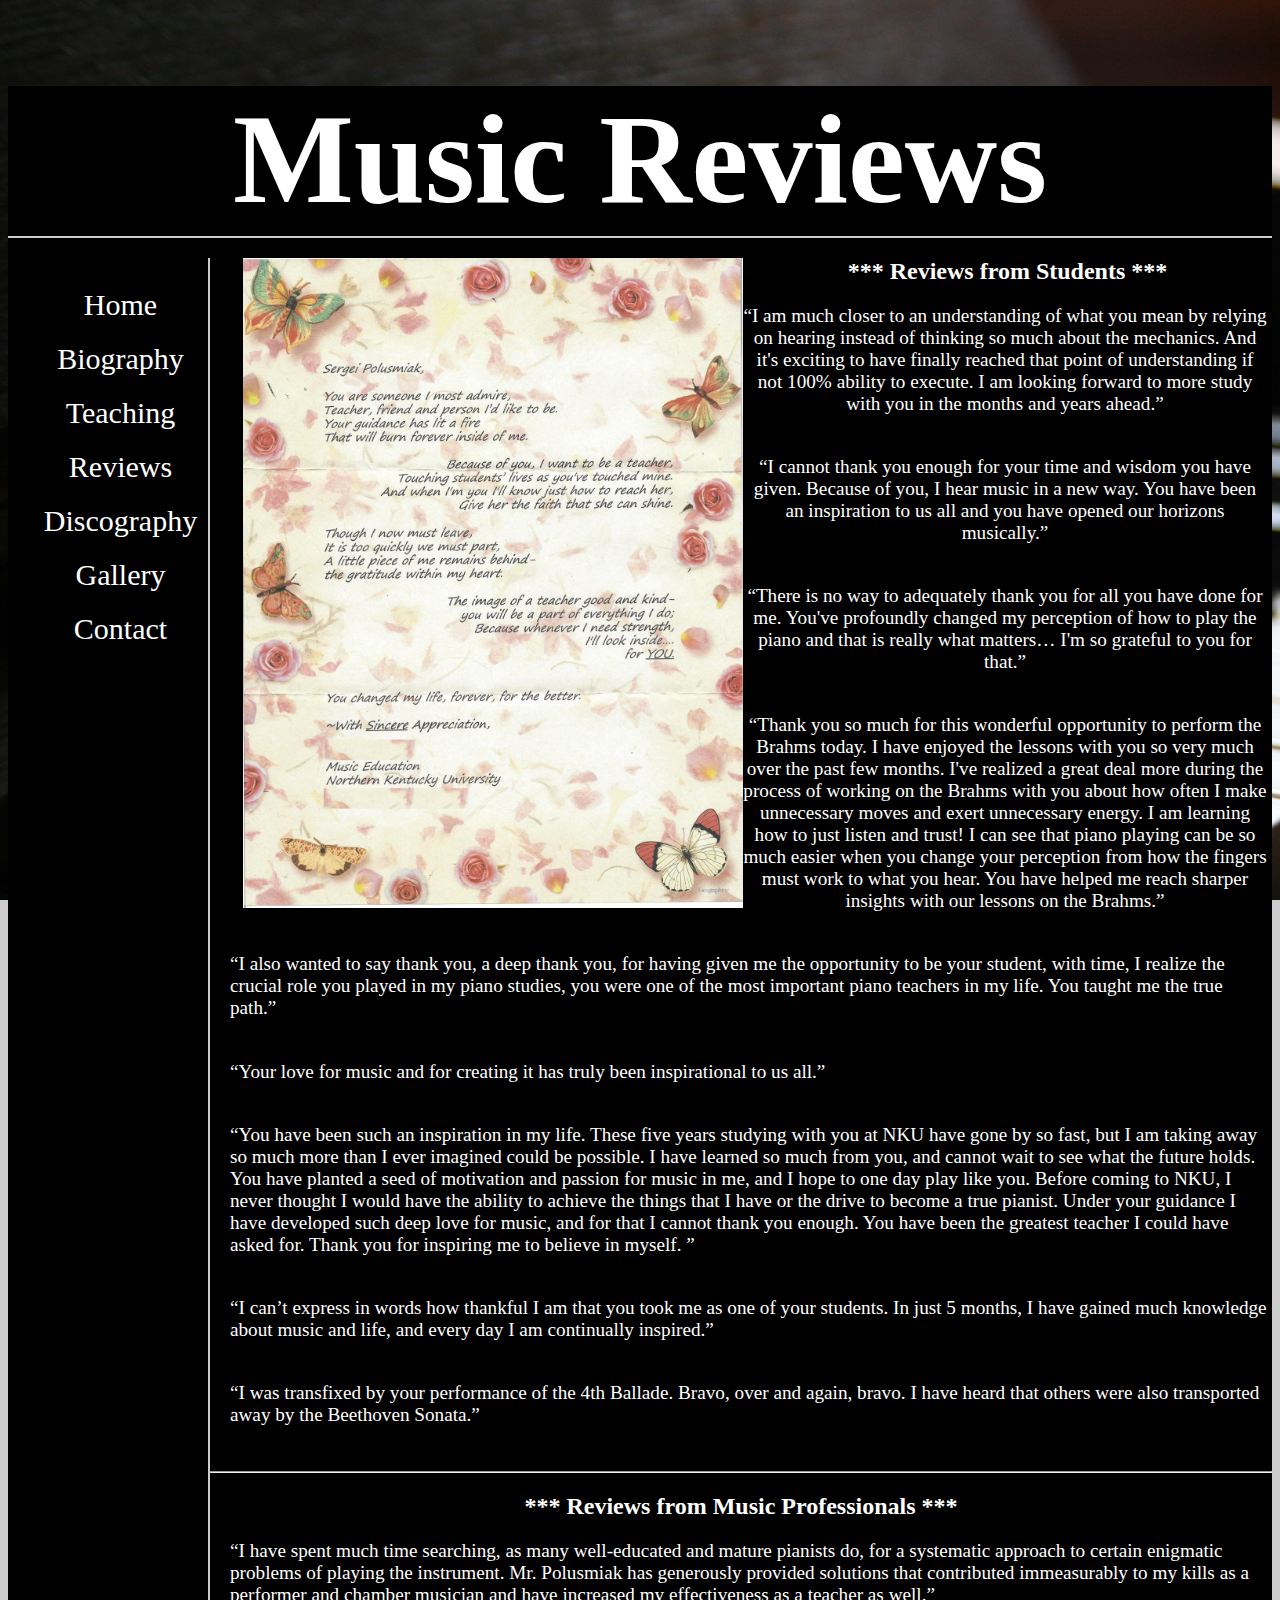
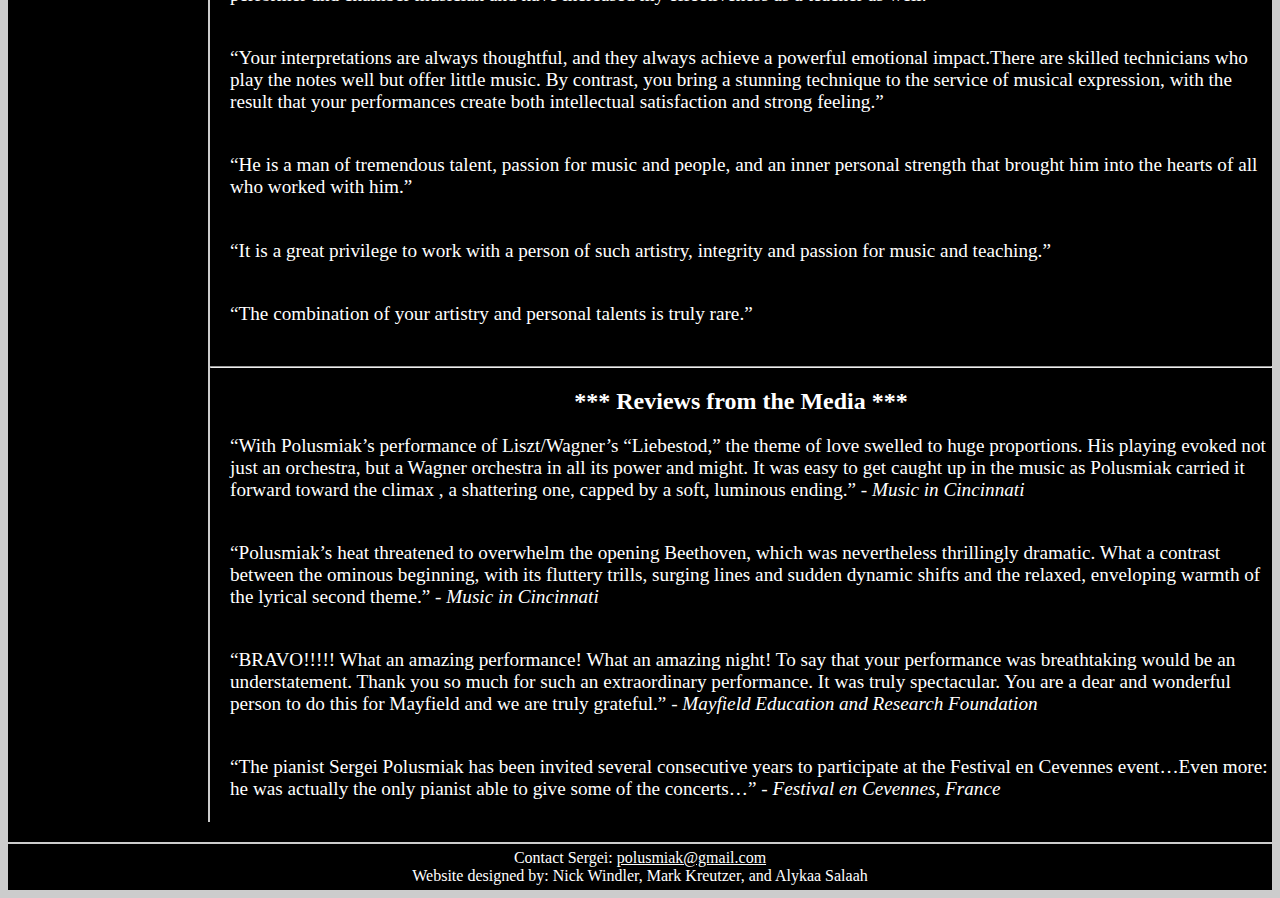
<file: reviews.html>
<!DOCTYPE html>
<html lang="en">
<head>
<link href="piano.css" rel="stylesheet">
<title>Polusmiak's Reviews</title>
<meta charset="utf-8">
<meta name="viewport" content="width=device-width, initial-scale=1.0">
</head>
<body>
<div id="wrapper">

<header>
<div id="h">
<h1>
Music Reviews
</h1>
</div>
</header>

<nav>
<div class="links">
<ul>
	<li><a href="pindex.html">Home</a> </li>
	<li><a href="bio.html">Biography</a> 
	<li><a href="#">Teaching</a> 
	   <ul>
		  <li><a href="Music Teaching.html" class="dropdown">Music Teaching</a></li>
		  <li><a href="performance links.html" class="dropdown">Student Links</a></li>
	   </ul>
	</li>
	<li><a href="reviews.html">Reviews</a> </li>
	<li><a href="CD.html">Discography</a> </li>
	<li><a href="Gallery.html">Gallery</a> </li>
	<li><a href="Contact.html">Contact</a> </li>
</ul>
</div>
</nav>

<main>
<img src="studentletter.jpg" class="reviewimg" alt="student letter" width="500px" height="650px">
<div class="reviewh2">
	<h2>*** Reviews from Students ***</h2>
</div>
<div class="reviewp">
	<p>
		“I am much closer to an understanding of what you mean by relying on hearing instead
		of thinking so much about the mechanics. And it's exciting to have finally reached that
		point of understanding if not 100% ability to execute. I am looking forward to more study
		with you in the months and years ahead.”
		<br>
		<br>
	</p>
	<p>
		“I cannot thank you enough for your time and wisdom you have given. Because of you, I hear
		music in a new way. You have been an inspiration to us all and you have opened our horizons musically.”
		<br>
		<br>
	</p>
	<p>
		“There is no way to adequately thank you for all you have done for me. You've profoundly changed
		my perception of how to play the piano and that is really what matters… I'm so grateful to you for that.”
		<br>
		<br>
	</p>
	<p>
		“Thank you so much for this wonderful opportunity to perform the Brahms today. I have enjoyed
		the lessons with you so very much over the past few months. I've realized a great deal more during
		the process of working on the Brahms with you about how often I make unnecessary moves and exert
		unnecessary energy. I am learning how to just listen and trust! I can see that piano playing can be
		so much easier when you change your perception from how the fingers must work to what you hear. You
		have helped me reach sharper insights with our lessons on the Brahms.”
		<br>
		<br>
	</p>
</div>
<div class="reviewp1">
	<p>
		“I also wanted to say thank you, a deep thank you, for having given me the opportunity to be your
		student, with time, I realize the crucial role you played in my piano studies, you were one of the
		most important piano teachers in my life. You taught me the true path.”
		<br>
		<br>
	</p>
	<p>
		“Your love for music and for creating it has truly been inspirational to us all.”
		<br>
		<br>
	</p>
	<p>
		“You have been such an inspiration in my life. These five years studying with you at NKU have gone by
		so fast, but I am taking away so much more than I ever imagined could be possible. I have learned so 
		much from you, and cannot wait to see what the future holds. You have planted a seed of motivation and
		passion for music in me, and I hope to one day play like you. Before coming to NKU, I never thought I
		would have the ability to achieve the things that I have or the drive to become a true pianist. Under
		your guidance I have developed such deep love for music, and for that I cannot thank you enough. You
		have been the greatest teacher I could have asked for. Thank you for inspiring me to believe in myself. ”
		<br>
		<br>
	</p>
	<p>
		“I can’t express in words how thankful I am that you took me as one of your students. In just 5 months,
		I have gained much knowledge about music and life, and every day I am continually inspired.”
		<br>
		<br>
	</p>
	<p>
		“I was transfixed by your performance of the 4th Ballade. Bravo, over and again, bravo. I have heard that
		others were also transported away by the Beethoven Sonata.”
		<br>
	</p>
</div>

<br>
<hr style="border 2px solid #CCCCCC;" />

<div class="reviewh2">
<h2> *** Reviews from Music Professionals *** </h2>
</div>

<div class="reviewp1">
	<p>
		“I have spent much time searching, as many well-educated and mature pianists do, for a systematic
		approach to certain enigmatic problems of playing the instrument. Mr. Polusmiak has generously
		provided solutions that contributed immeasurably to my kills as a performer and chamber musician
		and have increased my effectiveness as a teacher as well.”
		<br>
		<br>
	</p>
	<p>
		“Your interpretations are always thoughtful, and they always achieve a powerful emotional impact.There are
		 skilled technicians who play the notes well but offer little music. By contrast, you bring a stunning
		 technique to the service of musical expression, with the result that your performances create both intellectual
		 satisfaction and strong feeling.”
		<br>
		<br>
	</p>
	<p>
		“He is a man of tremendous talent, passion for music and people, and an inner personal strength
		that brought him into the hearts of all who worked with him.”
		<br>
		<br>
	</p>
	<p>
		“It is a great privilege to work with a person of such artistry, integrity and passion for music
		and teaching.”
		<br>
		<br>
	</p>
	<p>
		“The combination of your artistry and personal talents is truly rare.”
		<br>
		<br>
	</p>
</div>

<hr style="border 2px solid #CCCCCC;" />

<div class="reviewh2">
<h2> *** Reviews from the Media *** </h2>
</div>

<div class="reviewp1">
	<p>
		“With Polusmiak’s performance of Liszt/Wagner’s “Liebestod,” the theme of love swelled to huge
		proportions. His playing evoked not just an orchestra, but a Wagner orchestra in all its power
		and might.  It was easy to get caught up in the music as Polusmiak carried it forward toward the climax
		, a shattering one, capped by a soft, luminous ending.” - <i>Music in Cincinnati</i>
		<br>
		<br>
	</p>
	<p>
		“Polusmiak’s heat threatened to overwhelm the opening Beethoven, which was nevertheless thrillingly
		dramatic. What a contrast between the ominous beginning, with its fluttery trills, surging lines and
		sudden dynamic shifts and the relaxed, enveloping warmth of the lyrical second theme.” - <i>Music in Cincinnati</i>
		<br>
		<br>
	</p>
	<p>
		“BRAVO!!!!! What an amazing performance! What an amazing night! To say that your performance was
		breathtaking would be an understatement. Thank you so much for such an extraordinary performance.
		It was truly spectacular. You are a dear and wonderful person to do this for Mayfield and we are truly
		grateful.” - <i>Mayfield Education and Research Foundation</i>
		<br>
		<br>
	</p>
	<p>
		“The pianist Sergei Polusmiak has been invited several consecutive years to participate at the Festival
		en Cevennes event…Even more: he was actually the only pianist able to give some of the concerts…”
		- <i>Festival en Cevennes, France</i>
		<br>
		<br>
	</p>
</div>

</main>

<footer>
Contact Sergei: <a href="mailto:polusmiak@gmail.com">polusmiak@gmail.com</a>
<br>
Website designed by: Nick Windler, Mark Kreutzer, and Alykaa Salaah
</footer>

</div>
</body>

</html>
</file>
<file: piano.css>
body {
	background-color: #CCCCCC; background-image: url("grand-piano-background.jpg"); background-attachment: fixed;
}
header {
	color: #FFFFFF; height: 150px; border-bottom: 2px solid #CCCCCC;
}
h1 { 
	text-align: center; font-size: 8em; 
}
h2 {
	text-align: center;
}
#news {
	color: #FFFFFF; width: 300px;
}
nav {
	color: #FFFFFF; float: left; width: 225px; position: relative;
}
nav a {
	text-decoration: none; color: #FFFFFF;
}
nav ul {
	list-style: none; padding-left: 0; text-align: center; font-size: 30px;
}
nav li {
	padding-top: 20px;
}
nav a:hover {
	color: black; background-color: white;
}
main {
	color: #FFFFFF; margin-left: 200px; border-left: 2px solid #CCCCCC; 
}
footer {
	color: #FFFFFF; clear: both; border-top: 2px solid #CCCCCC; text-align: center; padding-top: 5px; padding-bottom: 5px;
}
#wrapper {
	min-width: 900px; max-width: 1280px; margin-left: auto; margin-right: auto; background-color: #000000; 
}
.reviewimg {
	float: left; padding-left: 10px;
}
/*Changed font-size */
.reviewp {
	clear: right; text-align: center; padding-left: 5px; padding-right: 5px; font-size: 1.2em;
}
.reviewh2 {
	text-align: center;
}
.reviewp1 {
	text-align: left; font-size: 1.2em; margin-left: 20px; 
}
.cdimg {
	float: left; padding-left: 5px; padding-top: 10px;
}
.cdimg1 {
	float: left; padding-left: 27px; padding-top: 10px;
}
.cdsong1 {
	margin-left: 470px; padding-top: 10px; color: #FFFFFF; font-size: 1.5em;
}
.cdsonglink a {
	color: white; 
}
.cdsonglink a:hover {
	color: #CCCCCC;
}
.cdsong2 {
	margin-left: 470px; padding-top: 10px; color: #FFFFFF; font-size: .9em;
}
.cdsong3 {
	margin-left: 470px; padding-top: 10px; color: #FFFFFF; font-size: 1.25em;
}
.cdsong4 {
	margin-left: 470px; padding-top: 10px; color: #FFFFFF; font-size: 1.25em;
}
.cdsong5 {
	margin-left: 470px; padding-top: 10px; color: #FFFFFF; font-size: .85em;
}
.bioimg {
	float: left; 
}
.biocont {
	clear: right;
	text-align: center;
	font-size: 1.2em;
	margin-left: 450px;
	margin-right: 5px;
}
.biocont1 {
	text-align: left;
	margin-left: 10px;
	margin-right: 10px;
	font-size: 1.2em;
}
.active {
	background-color: #CCCCCC;
	color: white;
}
.performimg {
	width: 868; padding-top: 10px;
}
.performLinks {
	color: white;
	padding: 25px;
}
nav ul ul {
	position: absolute;
	background-color: grey;
	margin-left: 0;
	color: white;
	text-align: left;
	display: none;
}
nav ul ul li {
	border: 1px solid black;
	display: block;
	width: 5.5em;
	padding-left: 1em;
	margin-left: 0;
}
nav li:hover ul {
	display: block;
}
.dropdown {
	font-size: 20px;
	text-align: center;
}
.teachP {
	font-size: 2em;
}
#stuAwards {
	font-size: 3em;
}
figure {
	float: center;
	margin: 10px;
	padding: 5px;
	background-color: black;
	overflow: auto;
}
figcaption {
	text-align: center;
	font-size: 2em;
	font-style: italic;
}
.indeximg {
	float: left;
	top: 450px;
}
footer a {
	color: white;
}
#contactlink {
	color: white;
}
#contacttext {
	margin-left: 100px;
	font-size: 2em;
}
.paragraphs {
	margin-left: 20px;
}
.contactimg {
	width: 600px;
	margin-left: 100px;
	padding-top: 10px;
}
table {
	width: 95%;
	border: 2px solid white;
	margin: auto;
	margin-left: -5px;
	display: hidden;
	padding-top: 5px;
	padding-bottom: 5px;
}
tr {
	padding: 10px;
	border-width: 10px solid white;
	display: hiddden;
}

@media only screen and (max-width: 1024px) {
	body {
		background-color: #CCCCCC;
		background-attachment: fixed;
	}
	header {
		color: #FFFFFF;
		height: auto;
	}
	h1 {
		text-align: center;
		font-size: 10vw;
	}
	#news {
		color: #FFFFFF; 
		width: 300px;
	}
	nav {
		color: #FFFFFF;
		float: none;
		width: auto;
	}
	nav a {
		text-decoration: none;
		color: #FFFFFF;
	}
	nav ul {
		list-style: none;
		padding-left: 0;
		text-align: center;
		font-size: 30px;
	}
	nav li {
		padding-top: 20px;
		border-bottom: 1px solid #CCCCCC;
		border-top: 1px solid #CCCCCC;
		padding-bottom: 20px;
	}
	nav a:hover {
		color: black;
		background-color: white;
	}
	main {
		color: #FFFFFF;
		margin-left: 0px;
		border-left: none;
		font-size: 16px;
	}
	footer {
		color: #FFFFFF;
		clear: both;
		border-top: 2px solid #CCCCCC;
		text-align: center;
	}
	#wrapper {
		min-width: auto;
		max-width: auto;
		margin-left: auto;
		margin-right: auto;
		background-color: #000000;
	}
	.bioimg {
		float: none;
		width: 200px;
	}
	.biocont {
		clear: right;
		padding-left: 50px;
		text-align: center;
	}
	.biohead {
		text-align: center;
	}
	.active {
		background-color: #CCCCCC;
		color: white;
	}
	#stuLinksH1 {
		text-align: center;
		font-size: 2em;
	}
	.performimg {
		width: 450px;
		display: block;
		margin-left: auto;
		margin-right: auto;
	}
	.reviewimg {
		max-width: 100%;
		height: auto;
	}
	.cdimg {
		max-width: 90%;
		height: auto;
		padding-left: 27px
	}
	.cdimg1 {
		max-width: 90%;
		height: auto;
	}
	.cdsong1 {
		margin-left: 475px;
		text-align: center;
		margin-top: 5px;
	}
	.cdsong2 {
		margin-left: 470px;
		text-align: center;
		margin-top: 5px;
	}
	.cdsong3 {
		margin-left: 475px;
		text-align: center;
		margin-top: 5px;
	}
	.cdsong4 {
		margin-left: 475px;
		text-align: center;
		margin-top: 5px;
	}
	.cdsonglink {
		text-align: center;
	}
	.bioimg {
		display: none;
	}
	.biocont {
		margin-left: 0;
		margin-right: 0;
	}
	.biocont1 {
		margin-left: 0;
		margin-right: 0;
	}
	.contactimg {
		width: 200px;
		display: block;
		margin-left: auto;
		margin-right: auto;
		padding-left: 0px;
	}
}
@media only screen and (max-width: 768px) {
	body {
		background-color: #CCCCCC;
		background-attachment: fixed;
	}
	header {
		color: #FFFFFF;
		height: auto;
	}
	h1 {
		text-align: center;
		font-size: 10vw;
	}
	#news {
		color: #FFFFFF; 
		width: 300px;
	}
	nav {
		color: #FFFFFF;
		float: none;
		width: auto;
	}
	nav a {
		text-decoration: none;
		color: #FFFFFF;
	}
	nav ul {
		list-style: none;
		padding-left: 0;
		text-align: center;
		font-size: 30px;
	}
	nav li {
		padding-top: 20px;
		border-bottom: 1px solid #CCCCCC;
		border-top: 1px solid #CCCCCC;
		padding-bottom: 20px;
	}
	nav a:hover {
		color: black;
		background-color: white;
	}
	main {
		color: #FFFFFF;
		margin-left: 0px;
		border-left: none;
		font-size: 16px;
	}
	footer {
		color: #FFFFFF;
		clear: both;
		border-top: 2px solid #CCCCCC;
		text-align: center;
	}
	#wrapper {
		min-width: auto;
		max-width: auto;
		margin-left: auto;
		margin-right: auto;
		background-color: #000000;
	}
	.bioimg {
		float: none;
		width: 200px;
	}
	.biocont {
		clear: right;
		padding-left: 50px;
		text-align: center;
	}
	.biohead {
		text-align: center;
	}
	.active {
		background-color: #CCCCCC;
		color: white;
	}
	#stuLinksH1 {
		text-align: center;
		font-size: 2em;
	}
	#performLinks {
		color: white;
		padding: 25px;
	}
	.performimg {
		width: 450px;
		display: block;
		margin-left: auto;
		margin-right: auto;
	}
	.reviewimg {
		display: none;
	}
	/*Changed cd page classes */
	.cdimg {
		max-width: 90%;
		height: auto;
		padding-left: 130px
	}
	.cdimg1 {
		max-width: 90%;
		height: auto;
		padding-left: 130px;
	}
	.cdsong1 {
		margin-left: 100px;
		margin-top: 5px;
		clear: both;
		width: 500px
	}
	.cdsong2 {
		margin-left: 100px;
		margin-top: 5px;
		clear: both;
		width: 500px
	}
	.cdsong3 {
		margin-left: 100px;
		margin-top: 5px;
		clear: both;
		width: 500px
	}
	.cdsong4 {
		margin-left: 100px;
		margin-top: 5px;
		clear: both;
		width: 500px
	}
	.cdsong5 {
		margin-left: 100px;
		margin-top: 5px;
		clear: both;
		width: 500px
	}
	.bioimg {
		display: none;
	}
	.biocont {
		margin-left: -45px;
		margin-right: 5px;
		text-align: left;
	}
	.biocont1 {
		margin-left: 5px;
		margin-right: 5px;
	}
	.indeximg {
		width: 95%;
		height: auto;
	}
	.contactimg {
		width: 400px;
		display: block;
		margin-left: auto;
		margin-right: auto;
		padding-left: 0px;
	}
	.reviewp {
		margin-right: 10px;
	}
	.reviewp1 {
		margin-right: 10px;
	}
	#contacttext {
		margin-left: 160px;
	}
	.tableimg {
		width: 200px;
		display: block;
	}
	.tableimg1 {
		height: 200px;
	}
	.tableimg2 { 
		width: 300px;
		height: 200px;
	}
	.tableimg3 {
		width: 300px;
		height: 200px;
	}
}
@media print {
	nav {
		display: none; 
	}
	#wrapper {
	min-width: 0; max-width: auto; margin-left: auto; margin-right: auto; background-color: #000000; 
	}
	main {
		margin-left: 0; border-left: none; color: black;
	}
	header {
		font-size: 70%; color: black; height: 115px;
	}
	footer {
		display: none;
	}
	.reviewimg {
		display: none;
	}
	.cdsong1 {
		color: black; font-size: 17px; margin-left: 450px; page-break-after: always; padding-top: 150px;
	}
	.cdsong2 {
		color: black; font-size: 15px; margin-left: 445px; page-break-after: always; padding-top: 135px;
	}
	.cdsong3 {
		color: black; font-size: 17px; margin-left: 445px; page-break-after: always; padding-top: 165px;
	}
	.cdsong4 {
		color: black; font-size: 18px; margin-left: 445px; padding-top: 175px;
	}
	.cdsong5 {
		color: black; font-size: 15px; margin-left: 440px; page-break-after: always; padding-top: 75px;
	}
	.cdsonglink a {
		color: black; text-decoration: none;
	}
	.cdimg {
		padding-left: 0; padding-top: 150px
	}
	.cdimg1 {
		padding-left: 0; padding-top: 230px;
	}
	.bioimg {
		display: none;
	}
	.biocont {
		margin-left: 0; margin-right: 0;
	}	
	.indeximg {
		width: 95%;
		height: auto;
	}
	.contactimg {
		width: 400px;
		padding-left: 50px;
	}
	#contactlink {
		color: black;
	}
	#contacttext {
		margin-left: 150px;
		font-size: 2em;
		color: black;
	}
	.performLinks {
		color: black;
		text-decoration: none;
		padding: 25px;
	}
	.imgsplit {
		page-break-after: always;
	}
}
</file>
